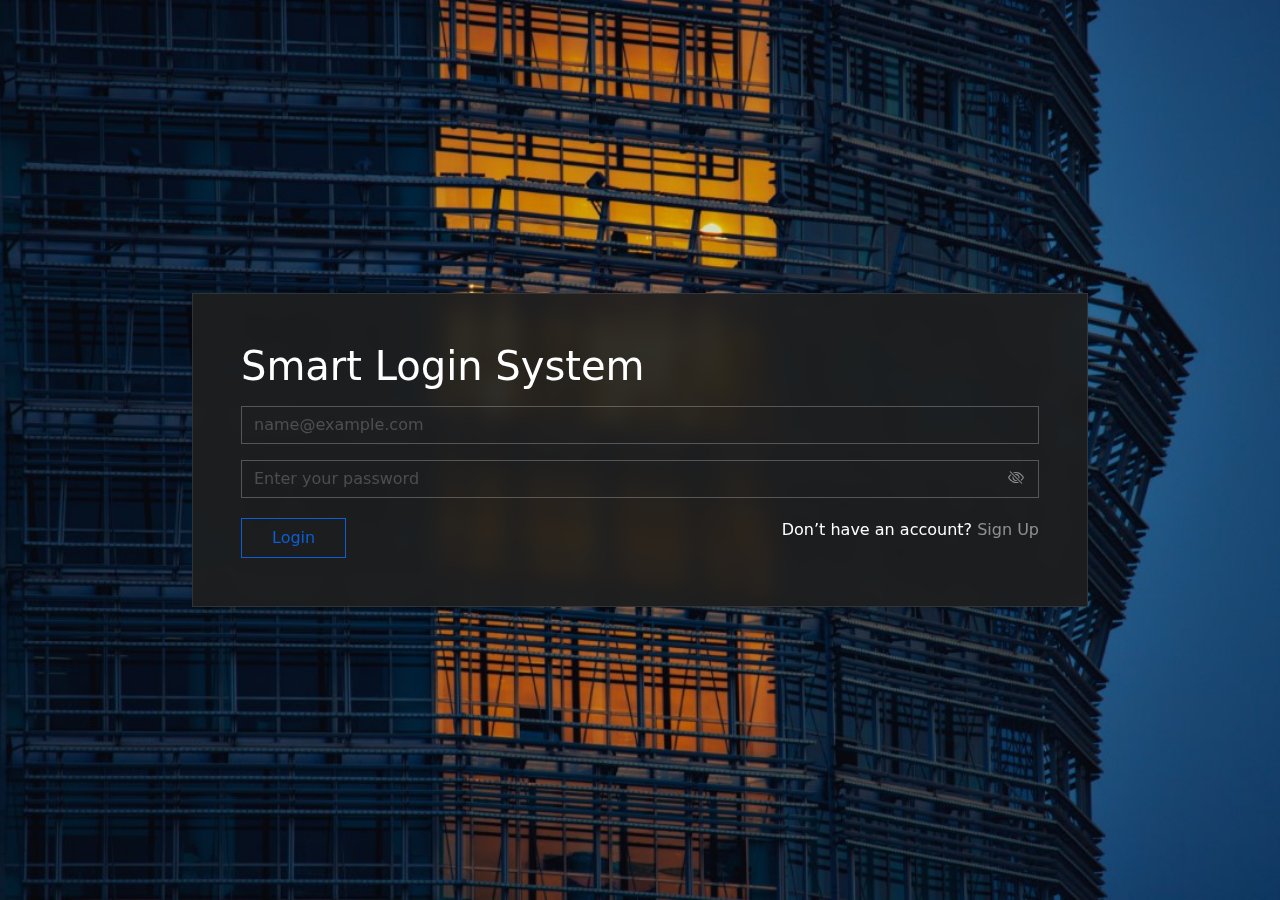
<file: index.html>
<!DOCTYPE html>
<html lang="en">
<head>
    <meta charset="UTF-8">
    <meta name="viewport" content="width=device-width, initial-scale=1.0">
    <title>Login</title>
    <link rel="stylesheet" href="css/style.css">
    <link rel="stylesheet" href="css/bootstrap.min.css">
    <link rel="stylesheet" href="bootstrap-icons-1.10.5/font/bootstrap-icons.min.css">
</head>
<body>

<section class="section-one w-100 vh-100">
<div class="top4top d-flex justify-content-center align-items-center w-100 h-100">
    <div class="boxLogin text-white px-5 py-5  border border-opacity-10 border-light shadow-sm">
        <h1>Smart Login System</h1>
        <div>
            <div>
                <input id="userEmailLogin" type="email" class="userEmail form-control my-3 border border-white border-opacity-25 rounded-0" id="exampleFormControlInput1" placeholder="name@example.com">
            </div>
            <div class="pass-eye">
                <input id="userPasswordLogin" type="password" class="userPassword form-control my-3 border border-white border-opacity-25 rounded-0" id="exampleFormControlInput1" placeholder="Enter your password">
                <i id="userPasswordLoginIconShow" class="bi bi-eye-slash text-white-50"></i>
            </div>
            <p id="validateRequiredLogin" class="text-danger d-none">All inputs is required</p>
            <p id="vRequiredIncorrectLogin" class="text-danger d-none">incorrect email or password</p>
            <div class="but-and-text justify-content-between">
                <button id="login" class="but">Login</button>
                <p>Don’t have an account? <a href="signUp.html" class="text-white-50"> Sign Up</a></p>
            </div>
        </div>
    </div>
</div>
</section>

    <script src="./js/bootstrap.bundle.min.js"></script>
    <script src="./js/index.js"></script>
</body>
</html>
</file>
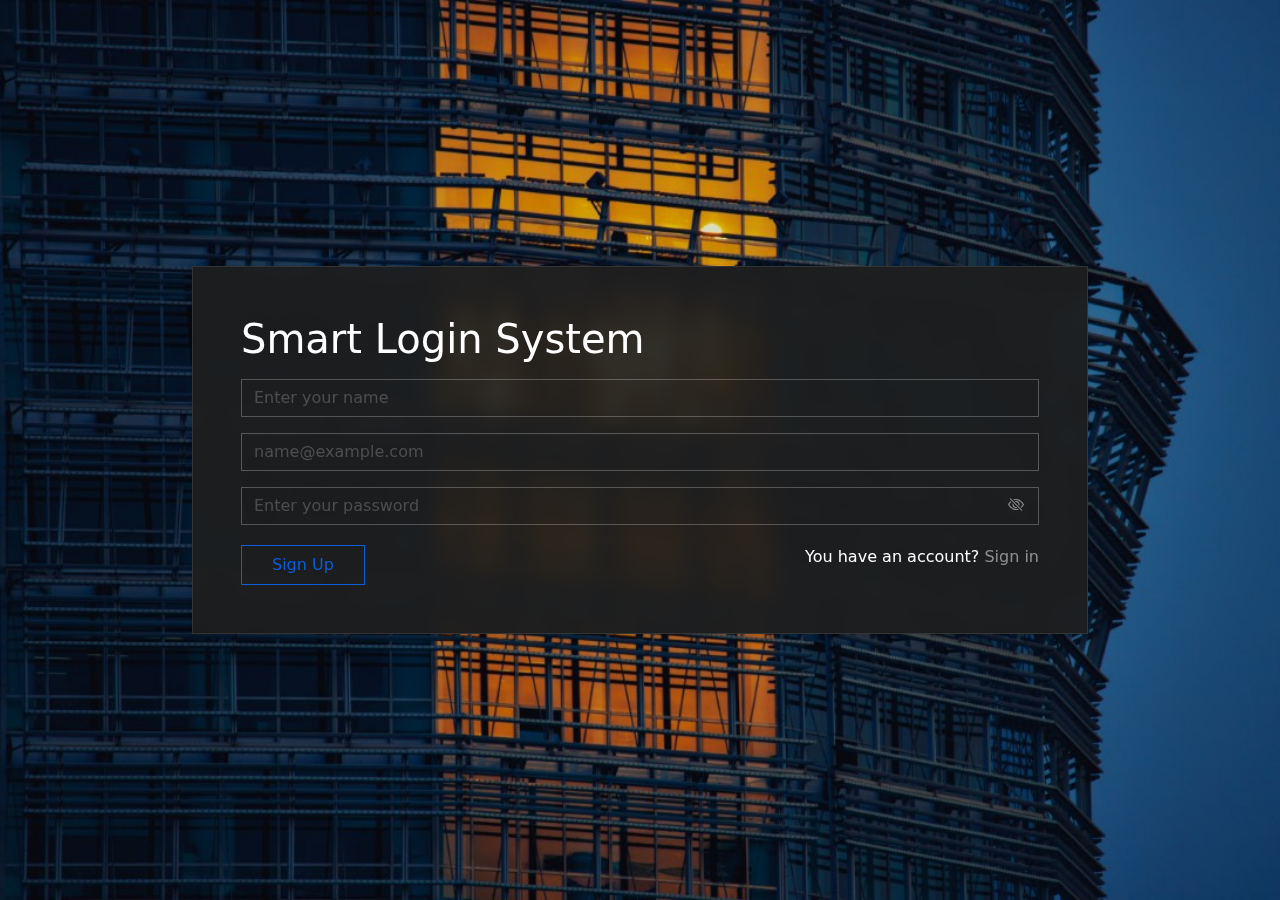
<file: signUp.html>
<!DOCTYPE html>
<html lang="en">
<head>
    <meta charset="UTF-8">
    <meta name="viewport" content="width=device-width, initial-scale=1.0">
    <title>Sign Up</title>
    <link rel="stylesheet" href="css/style.css">
    <link rel="stylesheet" href="css/bootstrap.min.css">
    <link rel="stylesheet" href="bootstrap-icons-1.10.5/font/bootstrap-icons.min.css">
</head>
<body>

<section class="section-one w-100 vh-100 formsSignUp top4top">
<div class="d-flex justify-content-center align-items-center w-100 h-100">
    <div class="boxLogin text-white px-5 py-5  border border-opacity-10 border-light shadow-sm">
        <h1>Smart Login System</h1>
        <div>
            <div class="person position-relative">
                <input id="userNameSignUp" type="text" class="userName form-control my-3 border border-white border-opacity-25 rounded-0" id="exampleFormControlInput1" placeholder="Enter your name">
            </div>
            <div class="inboxes">
                <input id="userEmailSignUp" type="email" class="userEmail form-control my-3 border border-white border-opacity-25 rounded-0" id="exampleFormControlInput1" placeholder="name@example.com">
            </div>
            <div class="pass-eye">
                <input id="userPasswordSignUp" type="password" class="userPassword form-control my-3 border border-white border-opacity-25 rounded-0" id="exampleFormControlInput1" placeholder="Enter your password">
                <i id="userPasswordSignUpiconShow" class="bi bi-eye-slash text-white-50"></i>
            </div>
            <p id="validateRequiredSignUp" class="text-danger d-none">All inputs is required</p>
            <p id="vRequiredSuccessSignUp" class="text-success d-none">Success</p>
            <p id="vRequiredEmailSignUp" class="text-danger d-none">email already exists</p>
            <div class="but-and-text justify-content-between">
                <button id="signUp" class="but">Sign Up</button>
                <p>You have an account? <a href="index.html" class="text-white-50"> Sign in</a></p>
            </div>
        </div>
    </div>
</div>
</section>

    <script src="./js/bootstrap.bundle.min.js"></script>
    <script src="./js/index.js"></script>
</body>
</html>
</file>
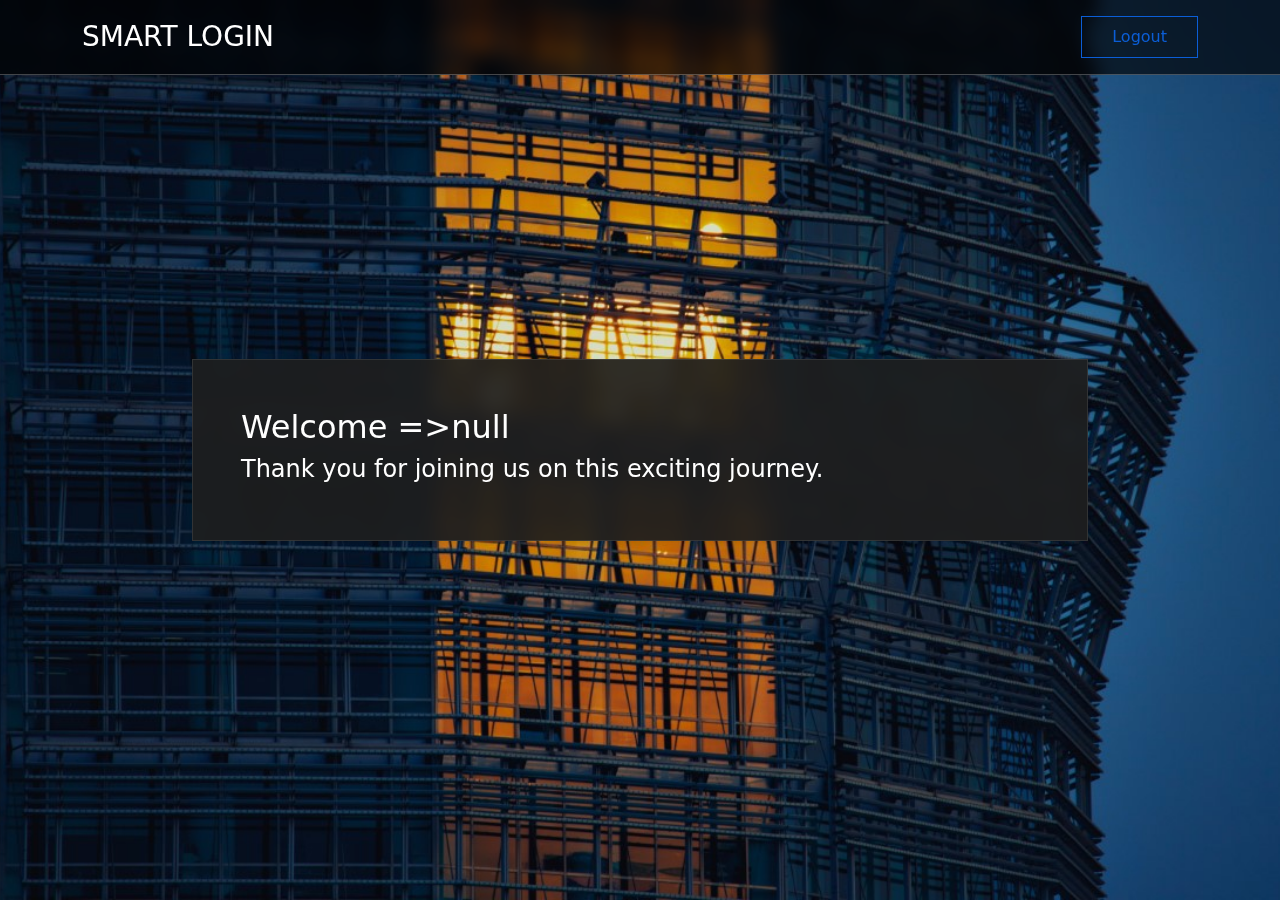
<file: smartLogin.html>
<!DOCTYPE html>
<html lang="en">
<head>
    <meta charset="UTF-8">
    <meta name="viewport" content="width=device-width, initial-scale=1.0">
    <title>Login</title>
    <link rel="stylesheet" href="css/style.css">
    <link rel="stylesheet" href="css/bootstrap.min.css">
    <link rel="stylesheet" href="bootstrap-icons-1.10.5/font/bootstrap-icons.min.css">
</head>
<body>
<section class="nav-log position-absolute z-2 w-100 py-3 border-bottom border-opacity-25 border-white">
    <div class="container d-flex justify-content-between">
        <a href="" class="text-decoration-none text-white fs-3">SMART LOGIN</a>
        <button id="logout" class="but">Logout</button>
    </div>
</section>
<section class="section-one w-100 vh-100 top4top">
<div class="d-flex justify-content-center align-items-center w-100 h-100">
    <div class="boxLogin text-white px-5 py-5  border border-opacity-10 border-light shadow-sm">
        <h2 id="welcomeName"></h2>
        <h3 class="fs-4">Thank you for joining us on this exciting journey.</h3>
    </div>
</div>
</section>

    <script src="./js/bootstrap.bundle.min.js"></script>
    <script src="./js/index.js"></script>
</body>
</html>
</file>
<file: css/style.css>
.section-one{
    background-color: #202020;
}
.top4top{
    background-image: url(../images/jean-beller-MjcM-hZk5SI-unsplash\ \(Medium\).jpg);
    background-size: cover;
    background-position: center center;
    background-repeat: no-repeat;
}

.boxLogin{
    background-color: #1e1e1ee7;
    backdrop-filter: blur(10px);
    width: 50%;
}
input::placeholder{
    color: #b5b5b552 !important;
}
.pass-eye{
    position: relative;
}
.pass-eye i{
    position: absolute;
    top: 50%;
    transform: translateY(-50%);
    right: 15px;
    cursor: pointer;
    -webkit-transform: translateY(-50%);
    -moz-transform: translateY(-50%);
    -ms-transform: translateY(-50%);
    -o-transform: translateY(-50%);
}

.form-control{
    background-color: #35353500 !important;
    color: #ffffff !important;
}
.form-control:focus{
box-shadow: none !important; 
border: solid 1px #ffffff !important;
}
.but-and-text{
display: flex;
margin-top: 20px;
}
.but{
    background-color: #35353500;
    color: #0b5ed7;
    padding: 5px 30px;
    border: #0b5ed7 solid 1px;
    transition: all .3s ease-in-out;
    -webkit-transition: all .3s ease-in-out;
    -moz-transition: all .3s ease-in-out;
    -ms-transition: all .3s ease-in-out;
    -o-transition: all .3s ease-in-out;
}
.but-and-text p a{
    text-decoration: none ;
}
.but-and-text p a:hover{
    color: #0b5ed7 !important;
    text-decoration: underline;
}
.but:hover{
background-color: #0b5ed7;
color: #353535;
}
.nav-log{
    background-color: #000000a2;
    backdrop-filter: blur(10px);
}
@media only screen and (max-width: 1280px){
    .boxLogin{
        width: 70% ;
    }
}
@media only screen and (max-width: 930px){
    .boxLogin{
        width: 90% ;
    }
}
@media only screen and (max-width: 515px){
    .but-and-text{
        display: block;
        
    }
    .but-and-text p{
        margin-top: 10px;
    }
}
</file>
